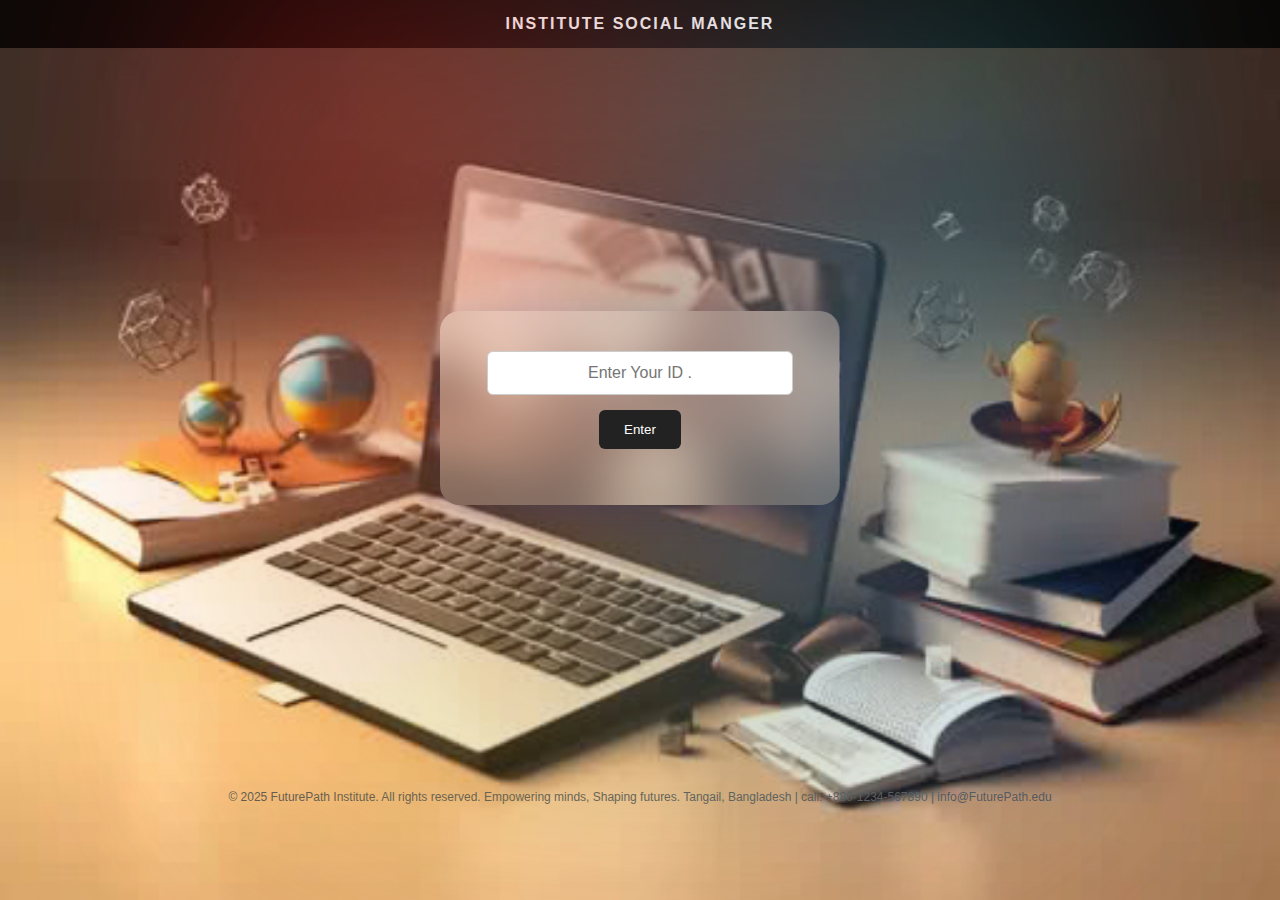
<file: index.html>
<!DOCTYPE html>
<html lang="en">
<head>
  <meta charset="UTF-8">
  <meta name="viewport" content="width=device-width, initial-scale=1.0">
  <title>Institute Social Manager</title>
  <link rel="stylesheet" href="index.css">
</head>
<body>
  <header>
    <div class="container">
    
        <span></span><span></span><span></span>
      </div>
      <div class="title">INSTITUTE SOCIAL MANGER</div>
    </div>
  </header>

  <main>
    <div class="background-blur"></div>

    <div class="login-container">
      <form id="loginForm">        <input type="text" id="studentID" class="id-input" placeholder="Enter Your ID .">

        <button type="button" id="enterById" class="enter-btn">Enter</button>
        <p id="loginMsg"></p>
      </form>
    </div>
  </main>

  <footer>
    <p>© 2025 FuturePath Institute. All rights reserved. Empowering minds, Shaping futures. Tangail, Bangladesh | call: +880-1234-567890 | info@FuturePath.edu</p>
  </footer>

  <script src="index.js"></script>
</body>
</html>
</file>
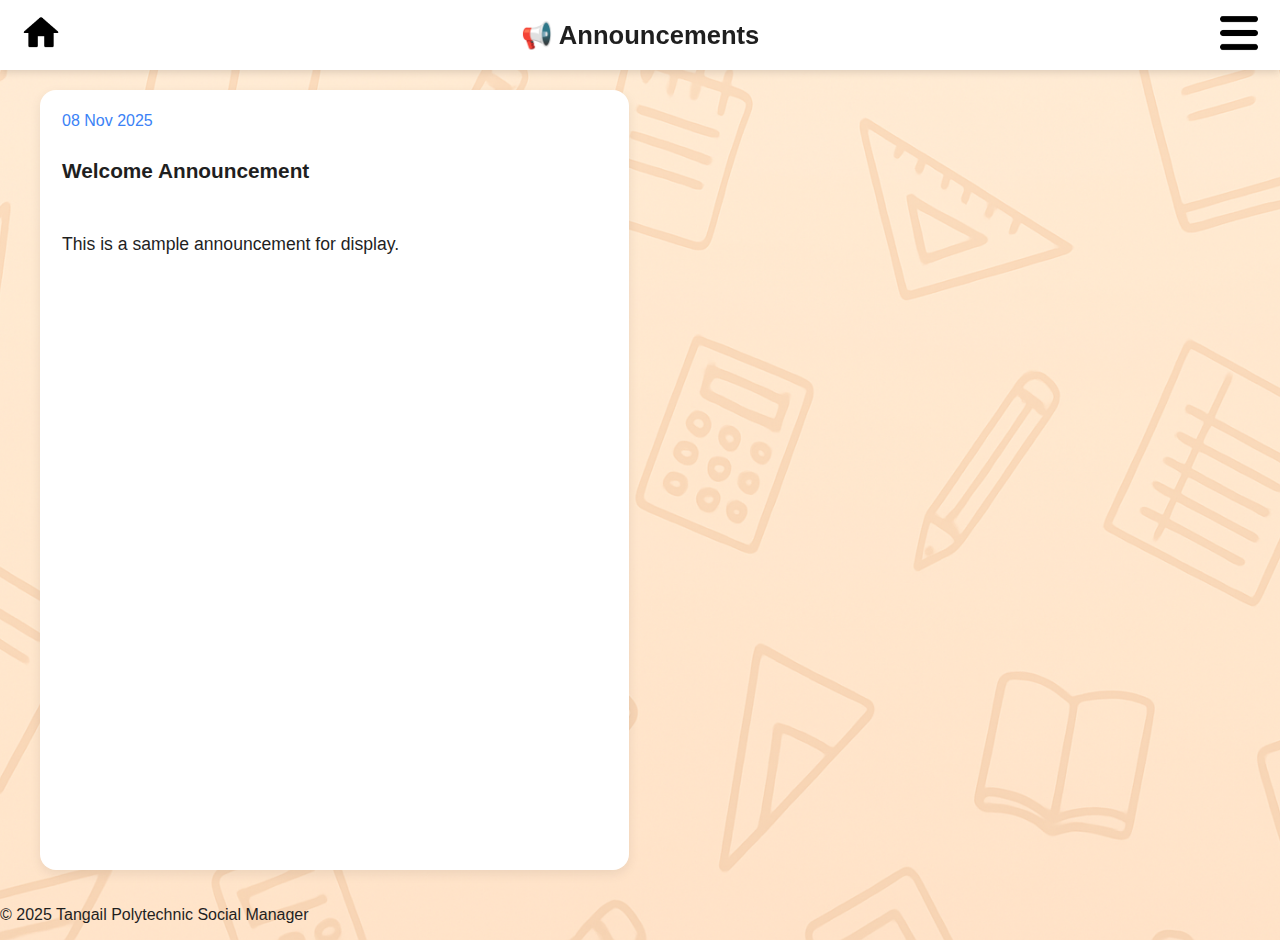
<file: announc.html>
<!DOCTYPE html>
<html lang="bn">
<head>
  <link rel="icon" type="image/png" href="image.png" />
  <title>Announcements</title>
  <meta name="google" content="notranslate">
  <meta charset="UTF-8">
  <meta name="viewport" content="width=device-width, initial-scale=1.0">                
  
  <link rel="stylesheet" href="announc.css">
</head>
<body class="light">

  <header>
    <div class="header-left">
      <img src="home.png" class="home-btn-inline" onclick="goHome()" alt="Home">
    </div>
    <h1>📢 Announcements</h1>

    <div class="icons">
      <img id="settingsBtn" src="settings.png" alt="Settings" onclick="toggleSettings()">
    </div>
  </header>

  <!-- ⚙️ Settings Menu -->
  <div id="settingsMenu" class="settings-menu">
    <button onclick="openLogin()">🔐 Admin Login</button>
  </div>

  <main>
    <div id="announcement-container">
      <div class="announcement">
        <span class="date">08 Nov 2025</span>
        <h3 class="title">Welcome Announcement</h3>
        <p class="details">This is a sample announcement for display.</p>
        <button class="delete-btn" onclick="deleteAnnouncement(this)">✖</button>
      </div>
    </div>
  </main>

  <!-- ➕ Add Button (Visible only when admin logged in) -->
  <img src="add.png" alt="Add Announcement" id="addBtn" class="add-btn" style="display:none;">

  <!-- 🪄 Add Modal -->
  <div class="modal" id="addModal">
    <div class="modal-content">
      <h3>📝 নতুন Announcement যোগ করুন</h3>

      <label>Category:</label>
      <select id="typeSelect">
        <option value="event">📅 Event</option>
        <option value="notice">📜 Notice</option>
      </select>

      <input type="text" id="newTitle" placeholder="Title লিখুন...">
      <textarea id="newContent" rows="3" placeholder="Details লিখুন..."></textarea>

      <div class="modal-actions">
        <img src="submit.png" alt="Submit" class="submit-img" onclick="addAnnouncement()">
        <button onclick="closeModal()">Cancel</button>
      </div>
    </div>
  </div>

  <!-- 🔐 Admin Login Modal -->
  <div class="modal" id="loginModal">
    <div class="modal-content">
      <h3>🔐 Admin Login</h3>
      <input type="password" id="adminPass" placeholder="Enter Admin Password">
      <div class="modal-actions">
        <button onclick="checkLogin()">Login</button>
        <button onclick="closeLogin()">Cancel</button>
      </div>
    </div>
  </div>

  <footer>
    <p>© 2025 Tangail Polytechnic Social Manager</p>
  </footer>

  <script src="announc.js"></script>
</body>
</html>
</file>
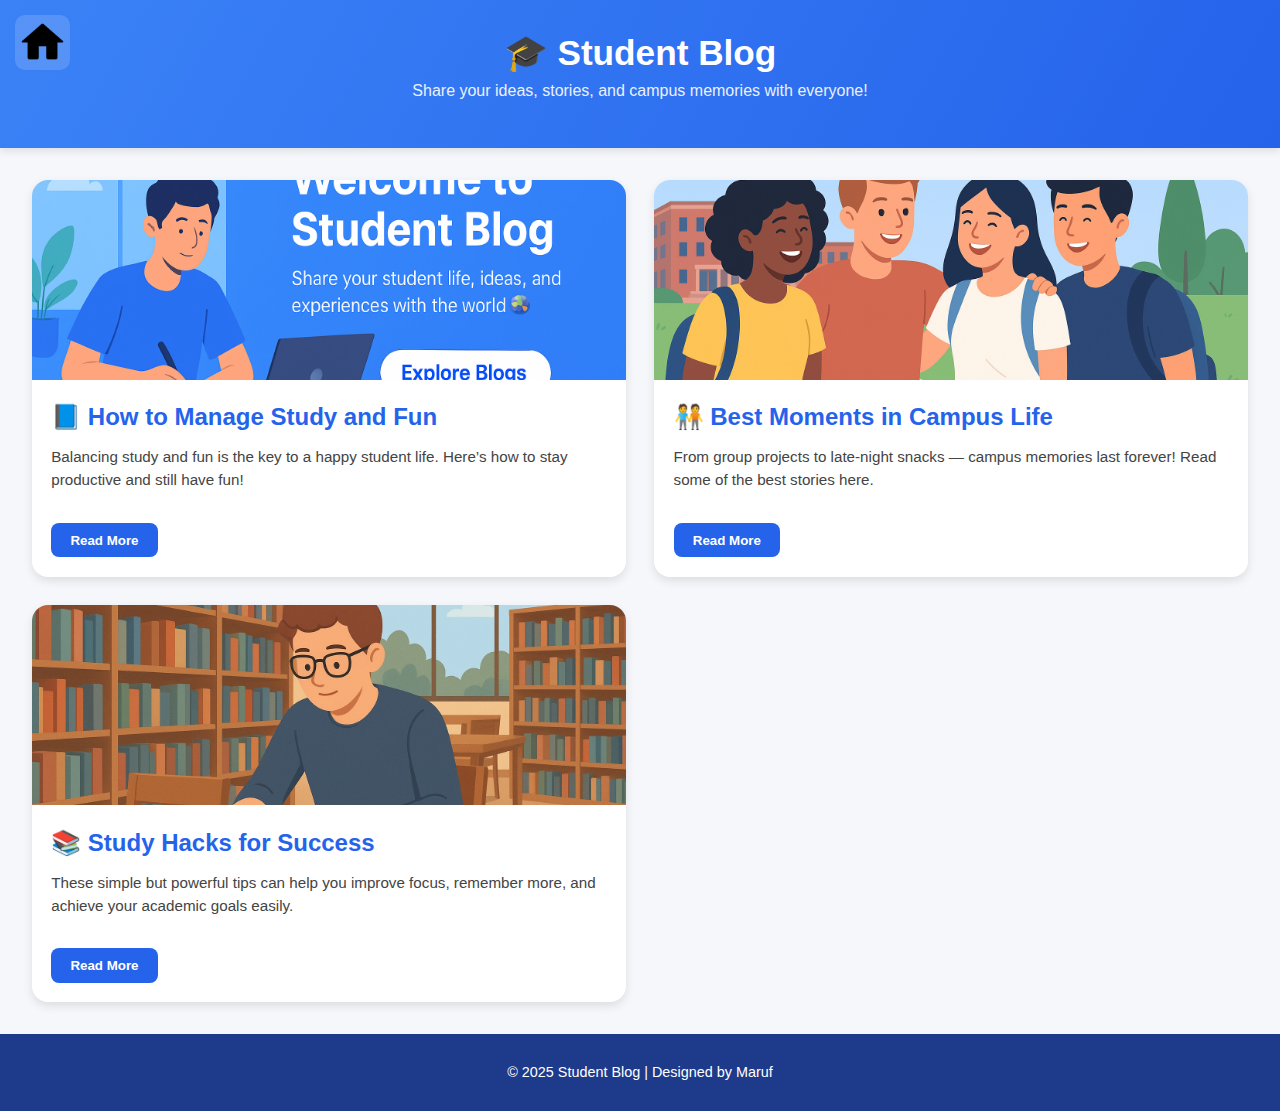
<file: blog.html>
<!DOCTYPE html>
<html lang="bn">
<head>
  <link rel="icon" type="image/png" href="image.png" />
   <title>🎓 Student Blog</title>
  <meta charset="UTF-8" />
  <meta name="viewport" content="width=device-width, initial-scale=1.0" />
 <link rel="stylesheet" href="blog.css" />
</head>
<body>
  <header>
    <div class="header-left">
      <img src="home.png" alt="Home" id="homeBtn" />
    </div>
    <div class="header-title">
      <h1>🎓 Student Blog</h1>
      <p>Share your ideas, stories, and campus memories with everyone!</p>
    </div>
  </header>

  <main>
    <section class="blog-card">
      <img src="study1.png" alt="Study Tips" />
      <div class="content">
        <h2>📘 How to Manage Study and Fun</h2>
        <p>Balancing study and fun is the key to a happy student life. Here’s how to stay productive and still have fun!</p>
        <button onclick="readMore(1)">Read More</button>
      </div>
    </section>

    <section class="blog-card">
      <img src="friends.png" alt="Campus Life" />
      <div class="content">
        <h2>🧑‍🤝‍🧑 Best Moments in Campus Life</h2>
        <p>From group projects to late-night snacks — campus memories last forever! Read some of the best stories here.</p>
        <button onclick="readMore(2)">Read More</button>
      </div>
    </section>

    <section class="blog-card">
      <img src="library.png" alt="Library Scene" />
      <div class="content">
        <h2>📚 Study Hacks for Success</h2>
        <p>These simple but powerful tips can help you improve focus, remember more, and achieve your academic goals easily.</p>
        <button onclick="readMore(3)">Read More</button>
      </div>
    </section>
  </main>

  <footer>
    <p>© 2025 Student Blog | Designed by Maruf</p>
  </footer>

  <script src="blog.js"></script>
</body>
</html>
</file>
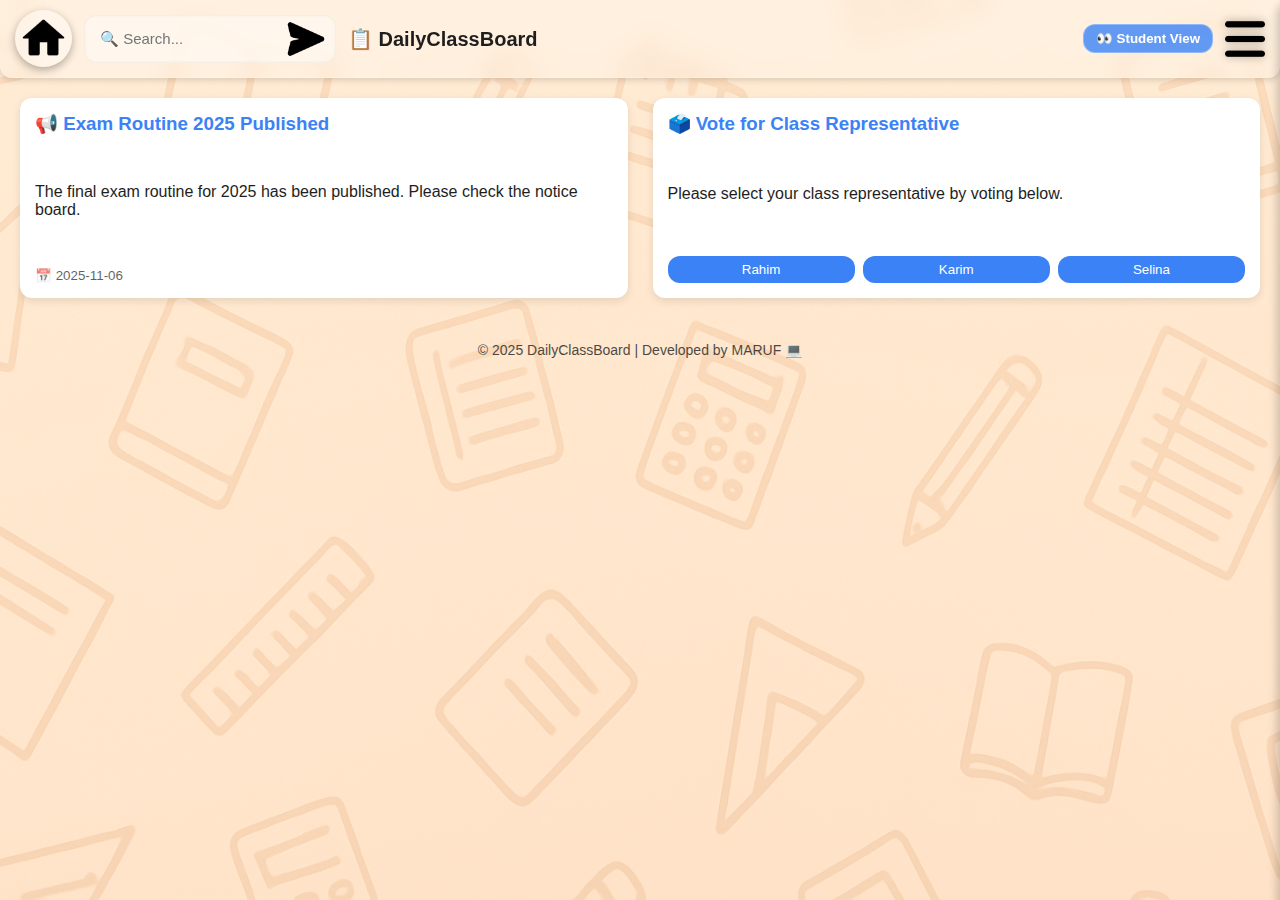
<file: event.html>
<!DOCTYPE html>
<html lang="bn">
<head>
  <link rel="icon" type="image/png" href="image.png" />
  <link rel="icon" type="image/png" href="image.png" />
    <title>📋 Daily ClassBoard</title>
  <meta name="google" content="notranslate">
  <meta charset="UTF-8" />
  <meta name="viewport" content="width=device-width, initial-scale=1.0" />
  <link rel="stylesheet" href="event.css" />
</head>

<body class="light">
  <!-- 🔝 HEADER -->
  <header>
    <div class="header-left">
      <!-- 🏠 Home Button -->
      <img src="home.png" alt="Home" class="home-btn-inline" onclick="goHome()">

      <!-- 🔍 Search -->
      <div class="search-area">
        <input id="searchBox" class="search" placeholder="🔍 সার্চ করুন..." />
        <img src="submit.png" id="searchSubmit" alt="Search" class="submit-icon" />
      </div>

      <h1>📋 DailyClassBoard</h1>
    </div>

    <!-- ⚙️ Icons -->
    <div class="icons">
      <button class="btn-view" id="viewBtn">👀 Student View</button>
      <img src="settings.png" id="settingsBtn" alt="Settings" title="Settings">
      <img src="add.png" id="addBtn" alt="Add" title="Add New" style="display:none;">
    </div>
  </header>

  <!-- 🏠 MAIN CONTENT -->
  <main class="container">
    <div id="noticeList" class="notice-list"></div>
  </main>

  <!-- ⚙️ SETTINGS PANEL -->
  <div id="settingsOverlay" class="settings-overlay"></div>
  <div id="settingsPanel" class="settings-panel">
    <div class="settings-content">
      <h3>⚙️ Settings</h3>
      <button id="darkModeBtn">🌙 Dark Mode</button>
      <button id="lightModeBtn">☀️ Light Mode</button>
      <button id="langBtn">🌐 Language</button>
      <button id="adminLoginBtn">🔐 Admin Login</button>
      <button id="studentLoginBtn">👨‍🎓 Student Login</button>
      <button id="logoutBtn">🚪 Logout</button>
      <button id="closeSettings">✖️ Close</button>
    </div>
  </div>

  <!-- 🔐 LOGIN MODAL -->
  <div id="loginModal" class="modal">
    <div class="modal-content">
      <h3>🔑 Login</h3>
      <input type="text" id="username" placeholder="Username" />
      <input type="password" id="password" placeholder="Password" />
      <button id="loginSubmit">Login</button>
      <p id="loginMsg"></p>
    </div>
  </div>

  <!-- 🗑️ DELETE CONFIRM MODAL -->
  <div id="deleteModal" class="modal">
    <div class="modal-content">
      <h3>⚠️ Delete Confirmation</h3>
      <p>Enter Admin Password to Confirm Delete</p>
      <input type="password" id="deletePass" placeholder="Admin Password" />
      <div class="delete-actions">
        <button id="confirmDelete">✅ Confirm</button>
        <button id="cancelDelete">❌ Cancel</button>
      </div>
      <p id="deleteMsg"></p>
    </div>
  </div>

  <!-- ➕ ADD TYPE MODAL -->
  <div id="addTypeModal" class="modal">
    <div class="modal-content">
      <h3>➕ Add Type</h3>
      <button id="addNoticeBtn">📢 Notice</button>
      <button id="addVoteBtn">🗳️ Vote</button>
    </div>
  </div>

  <!-- 📝 ADD FORM MODAL -->
  <div id="formModal" class="modal">
    <div class="modal-content" id="formContainer"></div>
  </div>

  <footer>
    <p>© 2025 DailyClassBoard | Developed by MARUF 💻</p>
  </footer>

  <script src="event.js"></script>
</body>
</html>
</file>
<file: index.css>
html, body {
  margin: 0;
  padding: 0;
  overflow: hidden;
  height: 100%;
  font-family: "Poppins", sans-serif;
  background: linear-gradient(45deg, #ffcccc, #ccffcc, #ccccff, #fff0b3);
  background-size: 400% 400%;
  animation: gradientMove 10s ease infinite;
}

@keyframes gradientMove {
  0% { background-position: 0% 50%; }
  50% { background-position: 100% 50%; }
  100% { background-position: 0% 50%; }
}

/* Header */
header {
  background: rgba(0, 0, 0, 0.8);
  color: #fff;
  padding: 15px;
  text-align: center;
  font-weight: bold;
  letter-spacing: 2px;
}

.menu-icon span {
  display: block;
  width: 25px;
  height: 3px;
  background-color: white;
  margin: 4px auto;
}

main {
  display: flex;
  justify-content: center;
  align-items: center;
  height: 80vh;
  position: relative;
}

/* Glowing background */
.background-blur {
  position: absolute;
  width: 700px;
  height: 700px;
  background: radial-gradient(circle, rgba(255,255,255,0.5), transparent);
  filter: blur(80px);
  z-index: 1;
}

.login-container {
  z-index: 3;
  backdrop-filter: blur(25px);
  background: rgba(255, 255, 255, 0.2);
  border-radius: 20px;
  padding: 40px;
  box-shadow: 0 8px 32px rgba(31, 38, 135, 0.2);
  text-align: center;
}

.id-input {
  background: white;
  border: 1px solid #ccc;
  border-radius: 6px;
  padding: 12px;
  width: 100%;
  max-width: 280px;
  text-align: center;
  margin-bottom: 15px;
  font-size: 1rem;
}

.enter-btn {
  background-color: #222;
  color: #fff;
  border: none;
  border-radius: 6px;
  padding: 12px 25px;
  cursor: pointer;
  transition: 0.3s;
}
.enter-btn:hover {
  background-color: #000;
}

footer {
  text-align: center;
  font-size: 12px;
  padding: 10px;
  color: #555;
}
/* Loader animation inside button */
.loader {
  border: 2px solid #fff;
  border-top: 2px solid transparent;
  border-radius: 50%;
  width: 14px;
  height: 14px;
  display: inline-block;
  margin-right: 6px;
  vertical-align: middle;
  animation: spin 1s linear infinite;
}

@keyframes spin {
  0% { transform: rotate(0deg); }
  100% { transform: rotate(360deg); }
}
html, body {
  margin: 0;
  padding: 0;
  overflow: hidden;
  height: 100%;
  font-family: "Poppins", sans-serif;

  /* 🖼️ Background image setup */
  background: url('login.jpg') no-repeat center center / cover;
  background-attachment: fixed;
  position: relative;
}

/* 🌈 Glowing soft overlay bubbles */
.background-blur {
  position: absolute;
  top: 50%;
  left: 50%;
  width: 900px;
  height: 900px;
  transform: translate(-50%, -50%);
  background: radial-gradient(circle at 20% 20%, rgba(255,0,0,0.4), transparent 70%),
              radial-gradient(circle at 80% 30%, rgba(0,255,255,0.3), transparent 70%),
              radial-gradient(circle at 40% 80%, rgba(255,255,0,0.3), transparent 70%),
              radial-gradient(circle at 70% 70%, rgba(0,0,255,0.3), transparent 70%);
  filter: blur(120px);
  opacity: 0.8;
  z-index: 1;
  pointer-events: none;
}
#stun{background : #2b292981;
color:#2ecc71; font-weight:bold;
padding:10px;margin: -20px -40px 20px -40px;
border-radius:8px;
}










.password-wrapper {
  position: relative;
  width: 100%;
  max-width: 280px;
}

.password-wrapper .id-input {
  width: 100%;
  padding: 10px 42px 10px 12px;
  font-size: 15px;
  border: 1px solid #dadce0;
  border-radius: 6px;
  height: 40px;
  outline: none;
  transition: all 0.2s ease;
  box-sizing: border-box;
}

.password-wrapper .id-input:focus {
  border-color: #1a73e8;
  box-shadow: 0 0 0 2px rgba(26, 115, 232, 0.1);
}

.toggle-visibility {
  position: absolute;
  top: 50%;
  right: 10px;
  transform: translateY(-55%); /* আগে -50% ছিল, এখন সামান্য উপরে */
  border: none;
  background: transparent;
  cursor: pointer;
  display: flex;
  align-items: center;
  justify-content: center;
  padding: 0;
}

.eye-icon {
  width: 22px;
  height: 22px;
  fill: none;
  stroke: #5f6368;
  stroke-width: 2;
  transition: stroke 0.2s ease;
}
.toggle-visibility:hover .eye-icon {
  stroke: #1a73e8;
}.eye-icon {
  width: 22px;
  height: 22px;
  fill: #555; /* default gray */
  transition: fill 0.3s ease;
}

.toggle-visibility:hover .eye-icon {
  fill: #1a73e8; /* hover এ blue হবে */
}
.password-wrapper {
  position: relative;
  width: 100%;
  max-width: 300px;
}

.password-wrapper input {
  width: 100%;
  padding-right: 40px; /* eye button-এর জায়গা রাখে */
}

.toggle-visibility {
  position: absolute;
  right: 10px;
  top: 50%;
  transform: translateY(calc(-50% - 7px)); /* 👈 এখানে 7px উপরে উঠবে */
  background: none;
  border: none;
  cursor: pointer;
  padding: 5px;
}

.eye-icon {
  width: 22px;
  height: 22px;
  fill: #555;
  transition: fill 0.3s ease;
}

.toggle-visibility:hover .eye-icon {
  fill: #1a73e8;
}
.password-wrapper {
  position: relative;
  width: 100%;
  max-width: 300px;
}

.password-wrapper input {
  width: 100%;
  padding-right: 40px; /* eye button-এর জায়গা রাখে */
}

.toggle-visibility {
  position: absolute;
  right: 10px;
  top: 50%;
  transform: translateY(calc(-50% - 7px)); /* 👈 এখানে 7px উপরে উঠবে */
  background: none;
  border: none;
  cursor: pointer;
  padding: 5px;
}

.eye-icon {
  width: 22px;
  height: 22px;
  fill: #555;
  transition: fill 0.3s ease;
}

.toggle-visibility:hover .eye-icon {
  fill: #1a73e8;
}
.eye-icon {
  width: 22px;
  height: 22px;
  fill: #555; /* default gray */
  transition: fill 0.3s ease;
}

.toggle-visibility:hover .eye-icon {
  fill: #1a73e8; /* hover এ blue হবে */
}
</file>
<file: announc.css>
:root {
  --bg-light: #f5f7fa;
  --bg-dark: #1c1c26;
  --text-light: #1f1f1f;
  --text-dark: #f1f1f1;
  --card-light: #ffffff;
  --card-dark: #2b2b35;
  --accent: #3b82f6;
  --accent-dark: #2563eb;
  --radius: 16px;
  --transition: 0.3s ease;
}

body {
  margin: 0;
  font-family: "Poppins", sans-serif;
  background: var(--bg-light) url("lightmode.png") no-repeat center/cover;
  color: var(--text-light);
  transition: background var(--transition), color var(--transition);
  overflow: hidden;
  min-height: 100vh;
}

body.dark {
  background: var(--bg-dark) url("darkmode.png") no-repeat center/cover;
  color: var(--text-dark);
}

/* HEADER */
header {
  display: flex;
  justify-content: space-between;
  align-items: center;
  padding: 14px 22px;
  background: var(--card-light);
  box-shadow: 0 2px 8px rgba(0,0,0,0.15);
  position: sticky;
  top: 0;
  z-index: 50;
  backdrop-filter: blur(10px);
  transition: background var(--transition);
}
body.dark header { background: var(--card-dark); }

header h1 {
  font-size: clamp(1.2rem, 2vw, 1.8rem);
  margin: 0;
  text-align: center;
  flex: 1;
}

.home-btn-inline,
#settingsBtn {
  width: clamp(32px, 3vw, 40px);
  height: clamp(32px, 3vw, 40px);
  cursor: pointer;
  transition: transform var(--transition);
}
.home-btn-inline:hover,
#settingsBtn:hover {
  transform: scale(1.1);
}

/* SETTINGS MENU */
.settings-menu {
  position: absolute;
  top: 70px;
  right: 18px;
  background: var(--card-light);
  border-radius: var(--radius);
  box-shadow: 0 4px 12px rgba(0,0,0,0.2);
  padding: 10px;
  display: none;
  flex-direction: column;
  z-index: 999;
  transition: all var(--transition);
}
body.dark .settings-menu { background: var(--card-dark); }
.settings-menu button {
  background: none;
  border: none;
  color: inherit;
  font-size: 1rem;
  padding: 8px 16px;
  cursor: pointer;
  border-radius: 8px;
  transition: background var(--transition);
}
.settings-menu button:hover {
  background: rgba(0,0,0,0.08);
}
body.dark .settings-menu button:hover {
  background: rgba(255,255,255,0.08);
}

/* MOBILE SETTINGS FIX */
@media (max-width: 768px) {
  .settings-menu {
    position: fixed;
    right: 10px;
    top: 70px;
  }
}

/* MAIN AREA */
main {
  height: calc(100vh - 80px);
  overflow-y: auto;
  padding: 20px;
  display: flex;
  justify-content: center;
  box-sizing: border-box;
}
main::-webkit-scrollbar {
  width: 6px;
}
main::-webkit-scrollbar-thumb {
  background: var(--accent);
  border-radius: 4px;
}

/* ANNOUNCEMENT CARD */
#announcement-container {
  display: grid;
  grid-template-columns: 1fr;
  gap: 22px;
  width: 100%;
  max-width: 1200px;
}

.announcement {
  background: var(--card-light);
  border-radius: var(--radius);
  box-shadow: 0 4px 12px rgba(0,0,0,0.08);
  padding: 22px;
  transition: transform var(--transition), box-shadow var(--transition);
  display: flex;
  flex-direction: column;
  gap: 8px;
  position: relative;
}
body.dark .announcement {
  background: var(--card-dark);
  box-shadow: 0 4px 10px rgba(255,255,255,0.05);
}

.announcement:hover {
  transform: translateY(-4px);
  box-shadow: 0 8px 18px rgba(0,0,0,0.12);
}

.date {
  color: var(--accent);
  font-size: clamp(0.85rem, 1.4vw, 1rem);
}

.title {
  font-size: clamp(1rem, 1.8vw, 1.3rem);
  font-weight: 600;
}

.details {
  font-size: clamp(0.9rem, 1.6vw, 1.1rem);
  line-height: 1.6;
}

/* ADD BUTTON */
.add-btn {
  position: fixed;
  bottom: 20px;
  right: 20px;
  width: 60px;
  height: 60px;
  border-radius: 12px;
  background: var(--card-light);
  box-shadow: 0 4px 12px rgba(0,0,0,0.25);
  cursor: pointer;
  transition: all 0.3s ease;
  object-fit: contain;
  padding: 8px;
  z-index: 800;
}
body.dark .add-btn {
  background: var(--card-dark);
}
.add-btn:hover {
  transform: scale(1.08);
  background: var(--accent-dark);
}

/* MODALS */
.modal {
  display: none;
  position: fixed;
  top: 0;
  left: 0;
  width: 100%;
  height: 100%;
  background: rgba(0,0,0,0.5);
  align-items: center;
  justify-content: center;
  z-index: 200;
}

.modal-content {
  background: var(--card-light);
  border-radius: var(--radius);
  padding: 24px;
  width: 90%;
  max-width: 420px;
  box-shadow: 0 8px 20px rgba(0,0,0,0.25);
  animation: fadeIn 0.3s ease;
  display: flex;
  flex-direction: column;
  gap: 10px;
}
body.dark .modal-content {
  background: var(--card-dark);
}

.modal-content input,
.modal-content textarea,
.modal-content select {
  width: 100%;
  padding: 10px;
  border-radius: 8px;
  border: 1px solid #ccc;
}

.modal-actions {
  display: flex;
  justify-content: space-between;
  align-items: center;
  margin-top: 12px;
}
.modal-actions button {
  background: var(--accent);
  color: white;
  border: none;
  padding: 8px 16px;
  border-radius: 10px;
  cursor: pointer;
}
.modal-actions button:hover {
  background: var(--accent-dark);
}

.submit-img {
  width: 48px;
  cursor: pointer;
  transition: transform 0.2s;
}
.submit-img:hover {
  transform: scale(1.1);
}

/* DELETE BUTTON */
.delete-btn {
  position: absolute;
  top: 10px;
  right: 10px;
  background: #ef4444;
  color: white;
  border: none;
  border-radius: 50%;
  width: 26px;
  height: 26px;
  font-size: 14px;
  cursor: pointer;
  display: none;
  transition: transform 0.2s ease;
}
.delete-btn:hover {
  transform: scale(1.15);
  background: #dc2626;
}

/* RESPONSIVE GRID */
@media (max-width: 700px) {
  #announcement-container {
    grid-template-columns: 1fr;
    gap: 16px;
    padding-bottom: 80px;
  }
}
@media (min-width: 701px) and (max-width: 1099px) {
  #announcement-container {
    grid-template-columns: repeat(2, 1fr);
  }
}
@media (min-width: 1100px) {
  #announcement-container {
    grid-template-columns: repeat(2, 1fr);
  }
}
</file>
<file: blog.css>
:root {
  --light-bg: #f5f7fa;
  --dark-bg: #1e1e2f;
  --light-text: #222;
  --dark-text: #f9f9f9;
  --primary: #2563eb;
  --primary-dark: #1e40af;
  --card-light: #fff;
  --card-dark: #2c2c3c;
}

/* 🌞 Light Default */
body {
  font-family: "Poppins", sans-serif;
  margin: 0;
  color: var(--light-text);
  background: var(--light-bg);
  transition: background 0.4s, color 0.4s;
  overflow-x: hidden;
}

/* 🌙 Dark Mode */
body.dark {
  background: var(--dark-bg);
  color: var(--dark-text);
}

/* 🏠 Header */
header {
  text-align: center;
  background: linear-gradient(120deg, #3b82f6, #2563eb);
  color: white;
  padding: 2rem 1rem;
  position: relative;
  box-shadow: 0 3px 8px rgba(0, 0, 0, 0.1);
}

header .header-left img {
  position: absolute;
  left: 15px;
  top: 15px;
  width: 35px;
  height: 35px;
  cursor: pointer;
  transition: transform 0.2s;
}
header .header-left img:hover {
  transform: scale(1.1);
}

header h1 {
  margin: 0;
  font-size: 2.2rem;
}

header p {
  margin-top: 0.5rem;
  opacity: 0.9;
}

/* 🧩 Blog Cards */
main {
  display: grid;
  grid-template-columns: repeat(2, 1fr);
  gap: 1.8rem;
  padding: 2rem;
}

@media (max-width: 768px) {
  main {
    grid-template-columns: 1fr;
  }
}

.blog-card {
  background: var(--card-light);
  border-radius: 1rem;
  overflow: hidden;
  box-shadow: 0 4px 10px rgba(0, 0, 0, 0.1);
  transition: transform 0.3s ease, box-shadow 0.3s ease;
}

body.dark .blog-card {
  background: var(--card-dark);
}

.blog-card:hover {
  transform: translateY(-5px);
  box-shadow: 0 6px 14px rgba(0, 0, 0, 0.15);
}

.blog-card img {
  width: 100%;
  height: 200px;
  object-fit: cover;
}

.blog-card .content {
  padding: 1.2rem;
}

.blog-card h2 {
  margin: 0 0 0.5rem;
  color: var(--primary);
}

.blog-card p {
  font-size: 0.95rem;
  color: #444;
  line-height: 1.5;
}

body.dark .blog-card p {
  color: #ddd;
}

/* 🔘 Button */
button {
  margin-top: 1rem;
  background: var(--primary);
  color: white;
  border: none;
  padding: 0.6rem 1.2rem;
  border-radius: 0.5rem;
  cursor: pointer;
  font-weight: 600;
  transition: background 0.3s;
}

button:hover {
  background: var(--primary-dark);
}

/* 📘 Footer */
footer {
  text-align: center;
  background: #1e3a8a;
  color: white;
  padding: 1rem 0;
  font-size: 0.9rem;
}

body.dark footer {
  background: #111a5a;
}

/* 📱 Responsive */
@media (max-width: 600px) {
  header h1 {
    font-size: 1.6rem;
  }
  main {
    padding: 1rem;
  }
}
header .header-left img {
  position: absolute;
  left: 15px;
  top: 15px;
  width: 45px;       /* 🔼 আগে ছিল 35px, এখন বড় করা হলো */
  height: 45px;
  cursor: pointer;
  transition: transform 0.25s ease;
  border-radius: 10px;
  background: rgba(255, 255, 255, 0.15); /* একটু soft glow effect */
  padding: 5px;
}

header .header-left img:hover {
  transform: scale(1.12);
  background: rgba(255, 255, 255, 0.25);
}
</file>
<file: event.css>
/* =============================== 🌈 GLOBAL STYLES =============================== */
:root {
  --bg-light: #f4f4f7;
  --text-light: #1e1e1e;
  --card-light: #ffffff;
  --accent: #3b82f6;

  --bg-dark: #1a1a1d;
  --text-dark: #e0e0e0;
  --card-dark: #2b2b2f;

  --radius: 12px;
  --transition: 0.3s ease;
}

body {
  margin: 0;
  font-family: "Segoe UI", sans-serif;
  transition: background var(--transition), color var(--transition);
}

/* =============================== 🌞 LIGHT & 🌙 DARK MODE =============================== */
body.light {
  background: var(--bg-light) url("lightmode.png") center/cover no-repeat;
  color: var(--text-light);
}

body.dark {
  background: var(--bg-dark) url("darkmode.png") center/cover no-repeat;
  color: var(--text-dark);
}

/* =============================== 🔝 HEADER =============================== */
header {
  display: flex;
  justify-content: space-between;
  align-items: center;
  background: var(--card-light);
  padding: 10px 15px;
  box-shadow: 0 2px 6px rgba(0,0,0,0.1);
  position: sticky;
  top: 0;
  z-index: 1000;
  transition: background var(--transition);
}

body.dark header {
  background: var(--card-dark);
}

header h1 {
  font-size: 20px;
  margin: 0;
}

.header-left {
  display: flex;
  align-items: center;
  gap: 12px;
}

/* 🔍 Search */
.search-area {
  display: flex;
  align-items: center;
  background: rgba(222, 222, 245, 0.7);
  border-radius: var(--radius);
  padding: 4px 10px;
}

.search {
  border: none;
  outline: none;
  background: transparent;
  padding: 6px;
  font-size: 15px;
  width: 180px;
  color: inherit;
}

.submit-icon {
  width: 24px;
  height: 24px;
  cursor: pointer;
}

.icons {
  display: flex;
  align-items: center;
  gap: 12px;
}

.icons img {
  width: 30px;
  height: 30px;
  cursor: pointer;
  transition: transform var(--transition);
}

.icons img:hover {
  transform: scale(1.1);
}

/* 👀 View Button */
.btn-view {
  border: none;
  background: var(--accent);
  color: white;
  border-radius: var(--radius);
  padding: 6px 12px;
  font-weight: 600;
  cursor: pointer;
  transition: opacity var(--transition);
}

.btn-view:hover {
  opacity: 0.9;
}

/* =============================== ⚙️ SETTINGS PANEL =============================== */
.settings-panel {
  position: fixed;
  right: -300px;
  top: 0;
  width: 260px;
  height: 100vh;
  background: var(--card-light) url("lightmode.png") center/cover no-repeat;
  box-shadow: -3px 0 10px rgba(0,0,0,0.2);
  padding: 20px;
  border-radius: 16px 0 0 16px;
  transition: right var(--transition);
  z-index: 1100;
}

body.dark .settings-panel {
  background: var(--card-dark) url("darkmode.png") center/cover no-repeat;
}

.settings-panel.open {
  right: 0;
}

.settings-overlay {
  display: none;
  position: fixed;
  inset: 0;
  background: rgba(0,0,0,0.4);
  z-index: 1000;
}

.settings-content {
  display: flex;
  flex-direction: column;
  gap: 10px;
}

.settings-content h3 {
  text-align: center;
  margin-bottom: 10px;
}

.settings-content button {
  padding: 8px;
  border: none;
  border-radius: var(--radius);
  background: var(--accent);
  color: #fff;
  cursor: pointer;
  transition: opacity var(--transition);
}

.settings-content button:hover {
  opacity: 0.9;
}

/* =============================== 📋 NOTICE LIST =============================== */
.container {
  padding: 20px;
}

.notice-list {
  display: grid;
  grid-template-columns: repeat(auto-fill, minmax(300px, 1fr));
  gap: 15px;
  align-items: stretch;
}

.notice-card {
  background: var(--card-light);
  border-radius: var(--radius);
  padding: 15px;
  box-shadow: 0 3px 8px rgba(0,0,0,0.1);
  transition: transform var(--transition);
  position: relative;
  display: flex;
  flex-direction: column;
  justify-content: space-between;
  box-sizing: border-box;
  min-height: 200px;
}

body.dark .notice-card {
  background: var(--card-dark);
}

.notice-card:hover {
  transform: translateY(-4px);
}

.notice-card h3 {
  margin: 0 0 6px;
  color: var(--accent);
}

.notice-card small {
  display: block;
  margin-top: 8px;
  opacity: 0.7;
}

.vote-options {
  display: flex;
  flex-wrap: wrap;
  gap: 8px;
  margin-top: 10px;
}

.vote-btn {
  flex: 1;
  min-width: 70px;
  background: var(--accent);
  border: none;
  color: #fff;
  border-radius: var(--radius);
  padding: 6px;
  cursor: pointer;
  transition: opacity var(--transition);
}

.vote-btn:hover {
  opacity: 0.9;
}

/* 🗑️ Delete Button */
.delete-btn {
  position: absolute;
  top: 8px;
  right: 8px;
  background: #ef4444;
  color: white;
  border: none;
  border-radius: 50%;
  width: 26px;
  height: 26px;
  font-size: 14px;
  cursor: pointer;
  transition: transform var(--transition);
}

.delete-btn:hover {
  transform: scale(1.1);
}

/* =============================== 🪟 MODALS =============================== */
.modal {
  display: none;
  position: fixed;
  inset: 0;
  background: rgba(0,0,0,0.5);
  justify-content: center;
  align-items: center;
  z-index: 1200;
}

.modal-content {
  background: var(--card-light);
  padding: 20px;
  border-radius: var(--radius);
  width: 300px;
  box-shadow: 0 4px 10px rgba(0,0,0,0.3);
  text-align: center;
  transition: background var(--transition);
}

body.dark .modal-content {
  background: var(--card-dark);
}

.modal-content input,
.modal-content textarea {
  width: 90%;
  margin: 6px 0;
  padding: 8px;
  border-radius: var(--radius);
  border: 1px solid #ccc;
  background: transparent;
  color: inherit;
}

.modal-content button {
  background: var(--accent);
  border: none;
  padding: 8px 12px;
  border-radius: var(--radius);
  color: #fff;
  cursor: pointer;
  transition: opacity var(--transition);
}

.modal-content button:hover {
  opacity: 0.9;
}

.delete-actions {
  display: flex;
  justify-content: center;
  gap: 10px;
  margin-top: 8px;
}

/* =============================== 🦶 FOOTER =============================== */
footer {
  text-align: center;
  padding: 10px;
  font-size: 14px;
  opacity: 0.8;
}

/* =============================== 📱 MOBILE VIEW (max 850px) =============================== */
@media (max-width: 850px) {
  header {
    flex-direction: column;
    align-items: flex-start;
  }

  .header-left {
    width: 100%;
    flex-direction: column;
    align-items: flex-start;
    gap: 8px;
  }

  .search-area {
    width: 90%;
    justify-content: space-between;
  }

  #searchBox {
    flex: 1;
    width: 100%;
  }

  .submit-icon {
    width: 30px;
    height: 30px;
    margin-left: 6px;
  }

  .icons {
    width: 100%;
    justify-content: space-between;
    margin-top: 10px;
  }

  .icons .btn-view {
    flex: 1;
    margin-right: 10px;
  }

  .icons img#settingsBtn {
    width: 35px;
    height: 35px;
  }

  .notice-list {
    grid-template-columns: 1fr; /* প্রতি লাইনে ১টা */
  }

  body.student-view {
    transform: scale(0.97);
  }
}

/* =============================== 💻 TABLET to SMALL DESKTOP (851px–1023px) =============================== */
@media (min-width: 851px) and (max-width: 1023px) {
  .notice-list {
    grid-template-columns: repeat(2, 1fr); /* প্রতি লাইনে ২টা */
    gap: 20px;
  }
}

/* =============================== 💻 LARGE DESKTOP (min-width: 1024px) =============================== */
@media (min-width: 1024px) {
  .notice-list {
    grid-template-columns: repeat(2, 1fr); /* প্রতি লাইনে ২টা */
    gap: 25px;
    justify-items: center;
  }

  body.settings-open .notice-list {
    grid-template-columns: repeat(2, 1fr);
  }
}
.notice-card {
  background: var(--card-light);
  border-radius: var(--radius);
  padding: 15px;
  box-shadow: 0 3px 8px rgba(0,0,0,0.1);
  transition: transform var(--transition);
  position: relative;
  display: flex;
  flex-direction: column;
  justify-content: space-between;
  box-sizing: border-box;
  min-height: 200px;

  /* 🔥 গুরুত্বপূর্ণ অংশ নিচে */
  min-width: 320px;         /* কার্ডের ন্যূনতম প্রস্থ */
  width: 100%;              /* সর্বোচ্চ জায়গা ব্যবহার করবে */
  flex-grow: 1;             /* টেক্সট কম হলেও সমান প্রস্থে থাকবে */
}
/* =============================== 📱 Base Icon Size =============================== */
.icons img,
.submit-icon {
  width: 30px;
  height: 30px;
  cursor: pointer;
  transition: transform var(--transition);
}

/* =============================== 💻 Desktop View (min-width: 851px) =============================== */
@media (min-width: 851px) {
  .icons img,
  .submit-icon {
    width: 36px;
    height: 36px;
  }
}

/* =============================== 🖥️ Large Desktop View (min-width: 1200px) =============================== */
@media (min-width: 1200px) {
  .icons img,
  .submit-icon {
    width: 40px;
    height: 40px;
  }
}
.icons img:hover,
.submit-icon:hover {
  transform: scale(1.15);
}/* 🏠 Home Button */
/* 🏠 Home Button (Transparent Green Style) */
.home-btn {
  position: fixed;
  bottom: 25px;
  right: 25px;
  width: 60px;
  height: 60px;
  cursor: pointer;
  border-radius: 50%;
  background: rgba(0, 255, 128, 0.24); /* 🌿 হালকা সবুজ টিন্ট */
  backdrop-filter: blur(8px);
  padding: 8px;
  box-shadow: 0 4px 10px rgba(0, 255, 128, 0.3); /* নরম সবুজ ছায়া */
  border: 1px solid rgba(0, 255, 128, 0.25);
  transition: all 0.3s ease;
  z-index: 100;
}

.home-btn:hover {
  transform: scale(1.1);
  background: rgba(0, 255, 128, 0.35);
  box-shadow: 0 6px 14px rgba(0, 255, 128, 0.5);
}

/* 🌙 Dark Mode Slightly Brighter */
body.dark .home-btn {
  background: rgba(0, 255, 128, 0.25);
  box-shadow: 0 4px 10px rgba(0, 255, 128, 0.4);
}

body.dark .home-btn:hover {
  background: rgba(0, 255, 128, 0.45);
  box-shadow: 0 6px 14px rgba(0, 255, 128, 0.6);
}

/* 🏠 Inline Home Button (header er moddhe) */
.home-btn-inline {
  width: 45px;
  height: 45px;
  cursor: pointer;
  border-radius: 50%;
  background: rgba(255,255,255,0.15);
  backdrop-filter: blur(6px);
  padding: 6px;
  box-shadow: 0 3px 8px rgba(0,0,0,0.3);
  transition: 0.3s ease;
}

.home-btn-inline:hover {
  transform: scale(1.1);
  background: rgba(255,255,255,0.3);
}

/* sponsive */
@media (max-width: 600px) {
  .home-btn-inline {
    width: 40px;
    height: 40px;
  }
}
body.dark {
  background: var(--bg-dark) url("darkmode.png") center/cover no-repeat;
}
body.light {
  background: var(--bg-light) url("lightmode.png") center/cover no-repeat;
}
/* =============================== 🔝 HEADER (Transparent Version) =============================== */
header {
  display: flex;
  justify-content: space-between;
  align-items: center;
  background: rgba(255, 255, 255, 0.25); /* হালকা স্বচ্ছ */
  backdrop-filter: blur(10px);            /* ব্যাকগ্রাউন্ড ব্লার */
  -webkit-backdrop-filter: blur(10px);    /* Safari সাপোর্ট */
  padding: 10px 15px;
  box-shadow: 0 2px 6px rgba(0,0,0,0.15);
  position: sticky;
  top: 0;
  z-index: 1000;
  border-bottom: 1px solid rgba(255, 255, 255, 0.2);
  border-radius: 0 0 12px 12px;
  transition: background var(--transition);
}

/* ডার্ক মোডে ট্রান্সপারেন্ট কালার পরিবর্তন */
body.dark header {
  background: rgba(40, 40, 45, 0.35);
  backdrop-filter: blur(12px);
  -webkit-backdrop-filter: blur(12px);
}

/* সার্চ এরিয়াকেও হালকা ট্রান্সপারেন্ট */
.search-area {
  background: rgba(255, 255, 255, 0.3);
  backdrop-filter: blur(8px);
  -webkit-backdrop-filter: blur(8px);
  border-radius: var(--radius);
  padding: 4px 10px;
  box-shadow: inset 0 0 3px rgba(0,0,0,0.1);
}

body.dark .search-area {
  background: rgba(0, 0, 0, 0.35);
  box-shadow: inset 0 0 4px rgba(255,255,255,0.1);
}

/* Student View button (semi-transparent look) */
.btn-view {
  background: rgba(59, 130, 246, 0.8);
  backdrop-filter: blur(4px);
  color: white;
  border: 1px solid rgba(255,255,255,0.3);
}

.btn-view:hover {
  background: rgba(59, 130, 246, 1);
  opacity: 0.95;
}

/* Settings / Add Icons একটু glow effect সহ */
.icons img {
  filter: drop-shadow(0 0 4px rgba(0,0,0,0.3));
}
</file>
